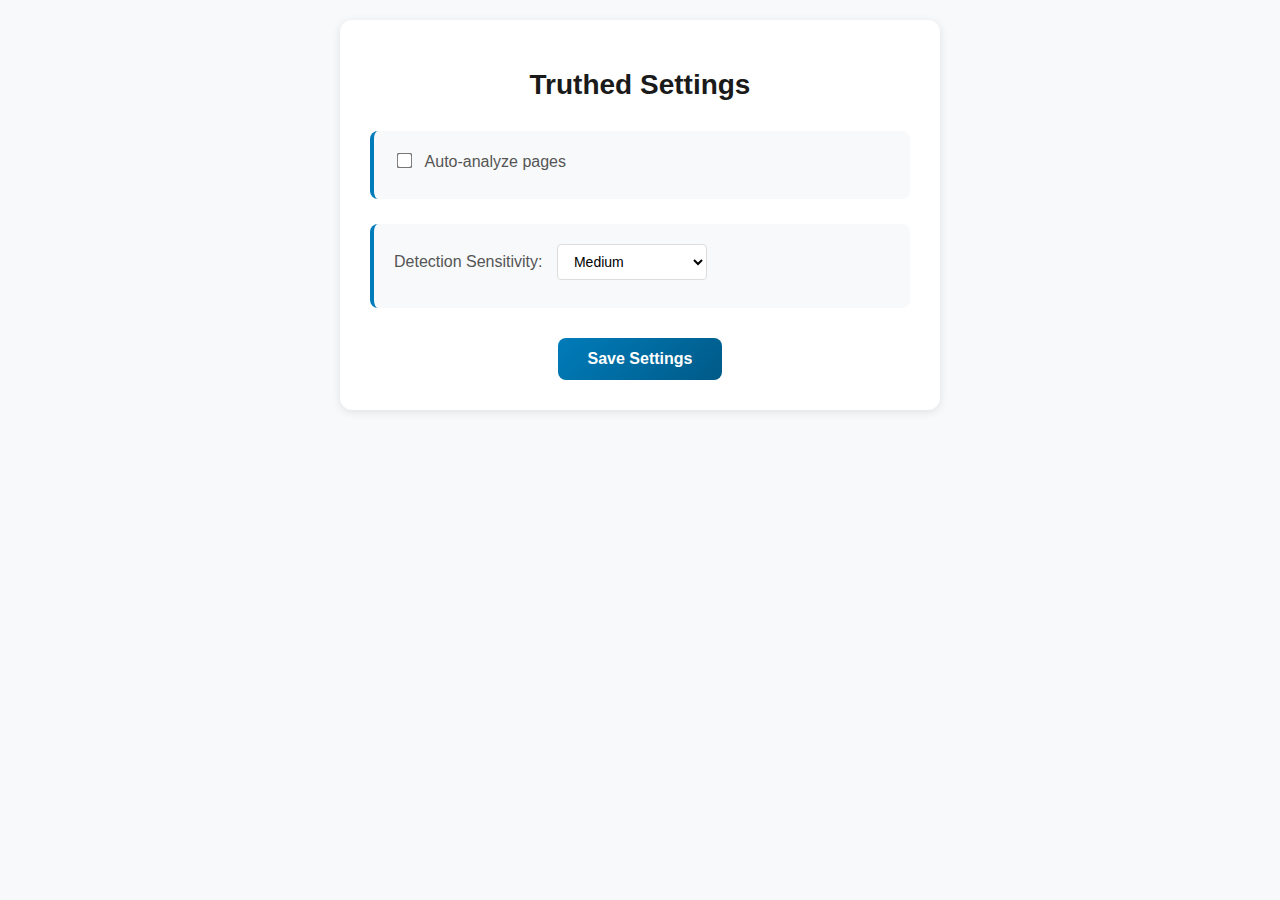
<file: extension/options/options.html>
<!DOCTYPE html>
<html>
<head>
  <meta charset="utf-8">
  <link rel="stylesheet" href="options.css">
</head>
<body>
<div class="container">
  <h1>Truthed Settings</h1>
  <div class="setting">
    <label>
      <input type="checkbox" id="auto-analyze">
      Auto-analyze pages
    </label>
  </div>
  <div class="setting">
    <label>
      Detection Sensitivity:
      <select id="sensitivity">
        <option value="low">Low</option>
        <option value="medium" selected>Medium</option>
        <option value="high">High</option>
      </select>
    </label>
  </div>
  <button id="save-btn">Save Settings</button>
</div>
<script src="options.js"></script>
</body>
</html>
</file>
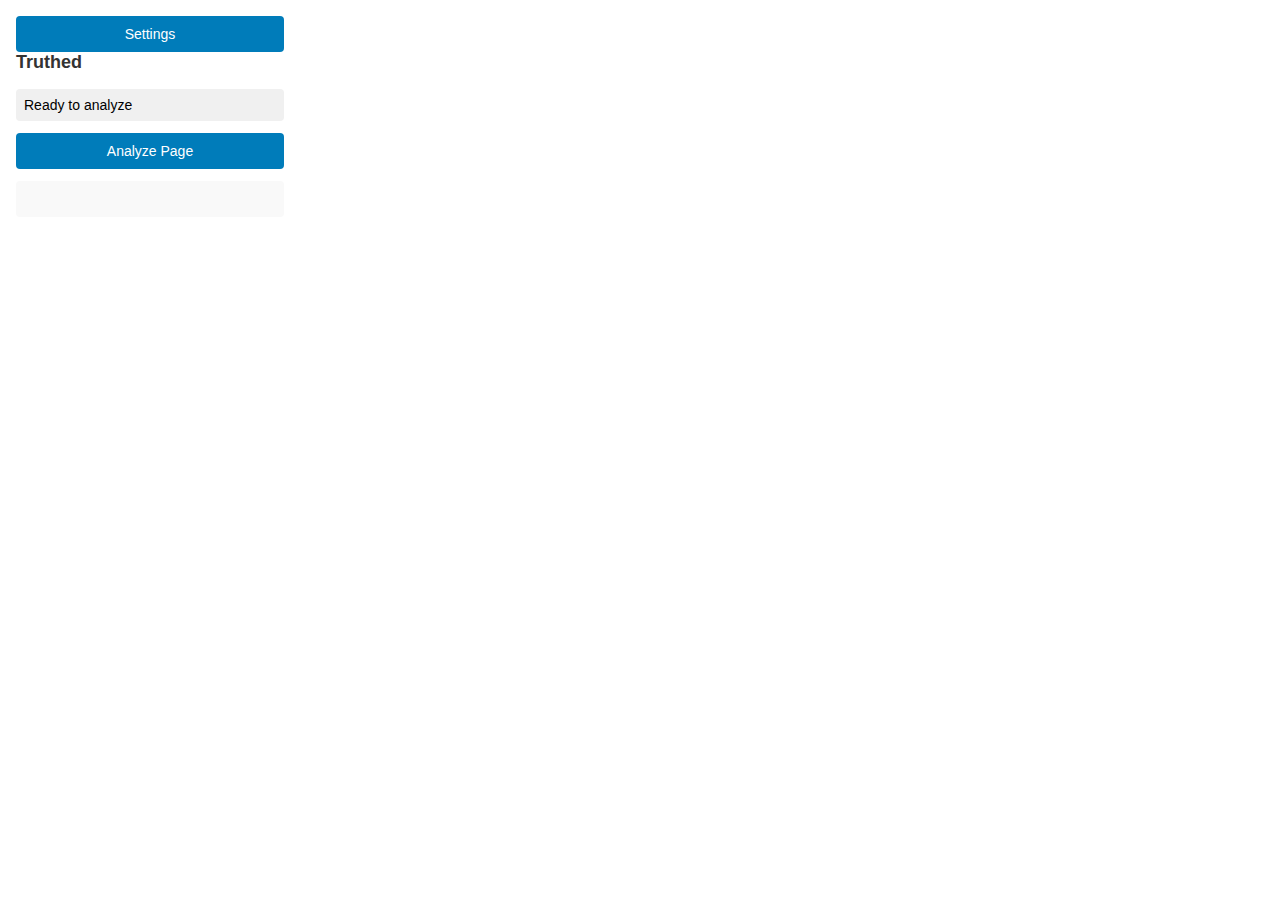
<file: extension/popup/popup.html>
<!DOCTYPE html>
<html>
<head>
  <meta charset="utf-8">
  <link rel="stylesheet" href="popup.css">
</head>
<body>
<div class="container">
  <button class="settings-btn" id="settings-btn">Settings</button>
  <h1>Truthed</h1>
  <div id="status" class="status">Ready to analyze</div>
  <button id="analyze-btn">Analyze Page</button>
  <div id="results"></div>
</div>
<script src="popup.js"></script>
</body>
</html>
</file>
<file: extension/options/options.css>
body {
    font-family: -apple-system, BlinkMacSystemFont, 'Segoe UI', Roboto, sans-serif;
    max-width: 600px;
    margin: 0 auto;
    padding: 20px;
    background: #f8f9fa;
    color: #333;
}

.container {
    background: white;
    padding: 30px;
    border-radius: 12px;
    box-shadow: 0 2px 10px rgba(0,0,0,0.1);
}

h1 {
    color: #1a1a1a;
    margin-bottom: 30px;
    font-size: 28px;
    font-weight: 600;
    text-align: center;
}

h3 {
    color: #333;
    margin-bottom: 15px;
    font-size: 18px;
    font-weight: 600;
}

.setting {
    margin-bottom: 25px;
    padding: 20px;
    background: #f8f9fa;
    border-radius: 8px;
    border-left: 4px solid #007cba;
}

.setting label {
    display: block;
    font-weight: 500;
    color: #555;
    margin-bottom: 8px;
}

.setting input[type="checkbox"] {
    margin-right: 10px;
    transform: scale(1.2);
}

.setting select {
    padding: 8px 12px;
    border: 1px solid #ddd;
    border-radius: 4px;
    background: white;
    font-size: 14px;
    width: 150px;
    margin-left: 10px;
}

.setting select:focus {
    outline: none;
    border-color: #007cba;
    box-shadow: 0 0 0 2px rgba(0, 124, 186, 0.2);
}

#save-btn {
    background: linear-gradient(135deg, #007cba, #005a87);
    color: white;
    border: none;
    padding: 12px 30px;
    border-radius: 8px;
    font-size: 16px;
    font-weight: 600;
    cursor: pointer;
    transition: all 0.2s;
    display: block;
    margin: 30px auto 0;
}

#save-btn:hover {
    background: linear-gradient(135deg, #005a87, #003d5c);
    transform: translateY(-1px);
}

.status {
    display: none;
    padding: 12px;
    border-radius: 6px;
    margin-top: 15px;
    text-align: center;
    font-weight: 500;
}

.status.success {
    background: #e8f5e8;
    color: #2e7d32;
    border: 1px solid #c8e6c9;
}

.status.error {
    background: #ffebee;
    color: #c62828;
    border: 1px solid #ffcdd2;
}

.privacy-section {
    margin-top: 40px;
    padding: 20px;
    background: #e3f2fd;
    border-radius: 8px;
    border-left: 4px solid #1976d2;
}

.privacy-section ul {
    list-style-type: none;
    padding: 0;
}

.privacy-section li {
    padding: 5px 0;
    position: relative;
    padding-left: 25px;
}

.privacy-section li:before {
    content: "✓";
    position: absolute;
    left: 0;
    color: #2e7d32;
    font-weight: bold;
}

.setting-description {
    font-size: 13px;
    color: #666;
    margin-top: 5px;
    line-height: 1.4;
}
</file>
<file: extension/popup/popup.css>
body {
    width: 300px;
    margin: 0;
    font-family: Arial, sans-serif;
}

.container {
    padding: 16px;
}

h1 {
    margin: 0 0 16px 0;
    font-size: 18px;
    color: #333;
}

#status {
    margin-bottom: 12px;
    padding: 8px;
    background-color: #f0f0f0;
    border-radius: 4px;
    font-size: 14px;
}

button {
    width: 100%;
    padding: 10px;
    background-color: #007cba;
    color: white;
    border: none;
    border-radius: 4px;
    cursor: pointer;
    font-size: 14px;
}

button:hover {
    background-color: #005a87;
}

#results {
    margin-top: 12px;
    padding: 8px;
    background-color: #f9f9f9;
    border-radius: 4px;
    min-height: 20px;
}
</file>
